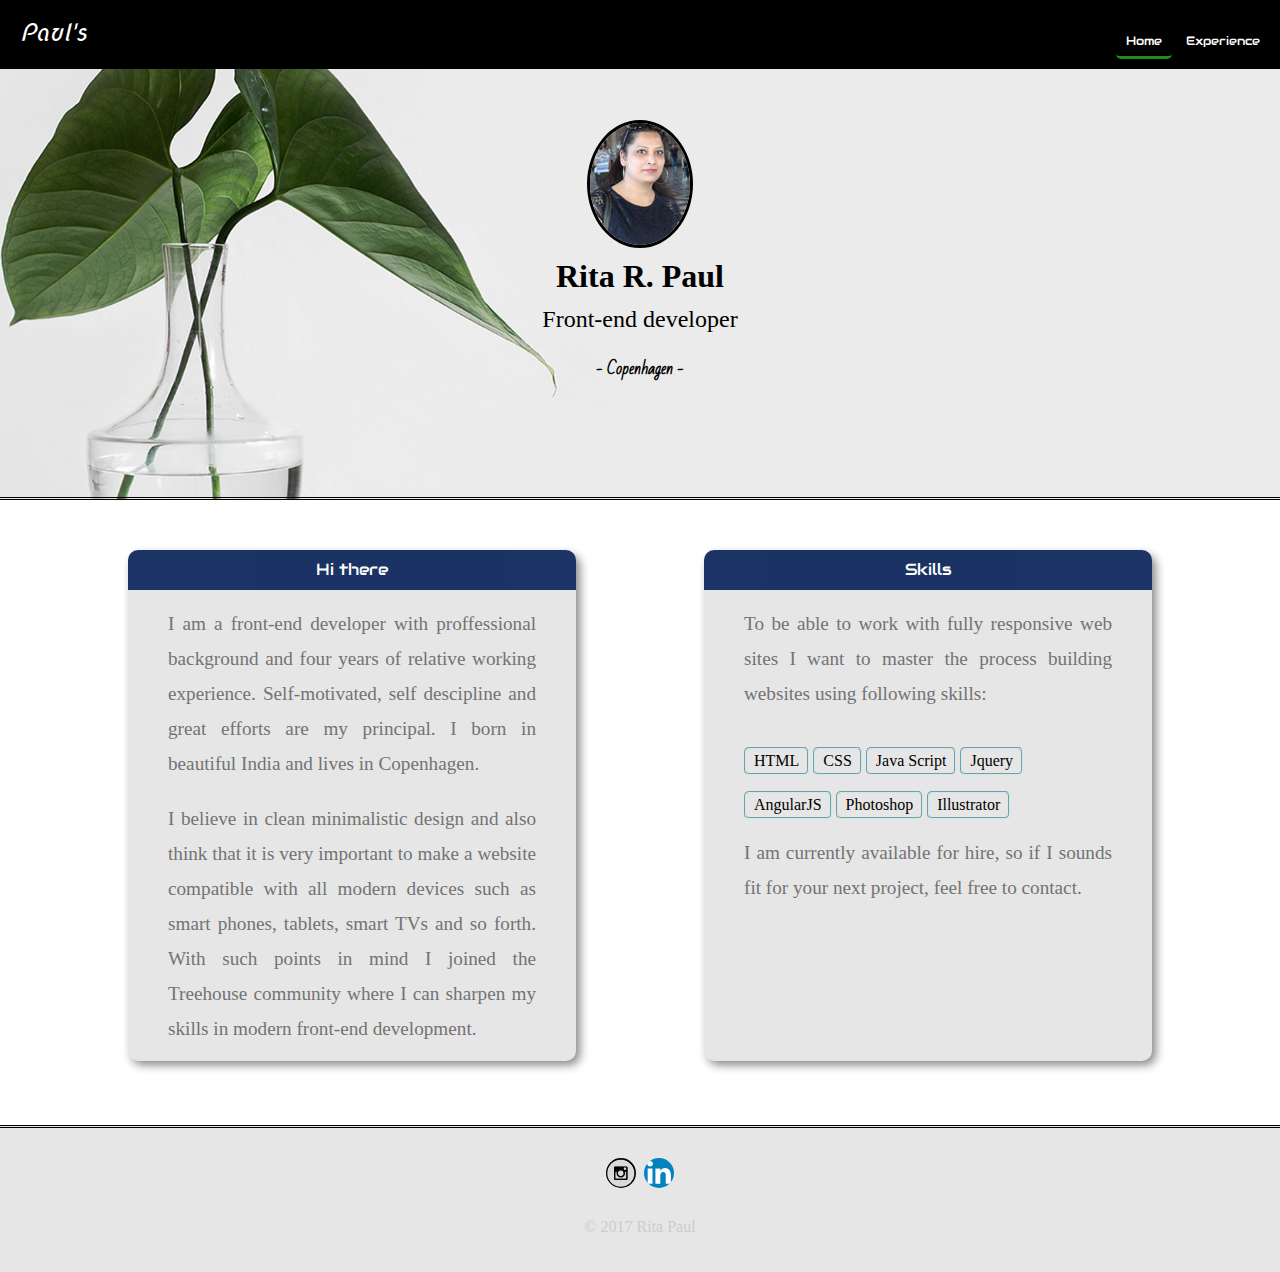
<file: index.html>
<!DOCTYPE html>
<html lang="en">
	<head>
		<title> R.R.Paul</title>
		<meta name="viewport" content="width=device-width, initial-scale=1.0">
		<link rel="stylesheet" href="css/main.css">
		<link href="https://fonts.googleapis.com/css?family=Nova+Script" rel="stylesheet">
		<link href="https://fonts.googleapis.com/css?family=Audiowide" rel="stylesheet">
		<link href="https://fonts.googleapis.com/css?family=Bad+Script" rel="stylesheet">
	</head>
	<body>
		<nav>
			<a href="index.html" id="logo">
				<h1>Paul's</h1>
			</a>
			<ul>
				<li class="selected"><a href="index.html" ><h2>Home</h2></a></li>
				<li ><a href="experience.html"><h2>Experience</h2></a></li>
			</ul>
		</nav>
		<header class="header-index">
			<div class="cover-text">
				<img src= "./img/profile_image.jpg" alt="Profile Picture Rita Paul" class="profile-image">
				<h1>Rita R. Paul</h1>
				<h2>Front-end developer </h2>
				<h3>- Copenhagen -</h3>
			</div>
		</header>
		<div class="group">
			<div class="primary">
			   <h3 class="title">Hi there</h3>
			   <p class="text"> I am a front-end developer with proffessional background and four years of relative working experience.
			   Self-motivated, self descipline and great efforts are my principal. I born in beautiful India and lives in Copenhagen. 
				</p><p class="text">I believe in clean minimalistic design and also think that it is very important to make a website compatible with all
				modern devices such as  smart phones, tablets, smart TVs and so forth. With such points in mind I joined the Treehouse community 
				where I can sharpen my skills in modern front-end development.
				</p>			
			</div>
			<div  class="skills primary">
				<h3 class="title">Skills</h3>
				<p class="text">To be able to work with fully responsive web sites I want to master the process building websites 
				using following skills:</p>
				<ul>
					<li>HTML</li>
					<li>CSS</li>
					<li>Java Script</li>
					<li>Jquery</li>
				</ul>
				<ul>
					<li>AngularJS</li>
					<li>Photoshop</li>
					<li>Illustrator</li>
				</ul>
				<p class="text">I am currently available for hire, so if I sounds fit for your next project, feel free to contact.</p>
			</div>
		</div>
		<footer>
			
			<a href="https://www.instagram.com/ritar.paul/"><img src="img/instagram.png" alt="instagram logo" class="social-icon"></a>
			<a href="http://www.linkedin.com/in/rita-paul-a4020888"><img src="img/linkedin.png" alt="linkedin logo" class="social-icon"></a>
			
			<p> &copy; 2017 Rita Paul </p>
		</footer>
</body>
</html>
</file>
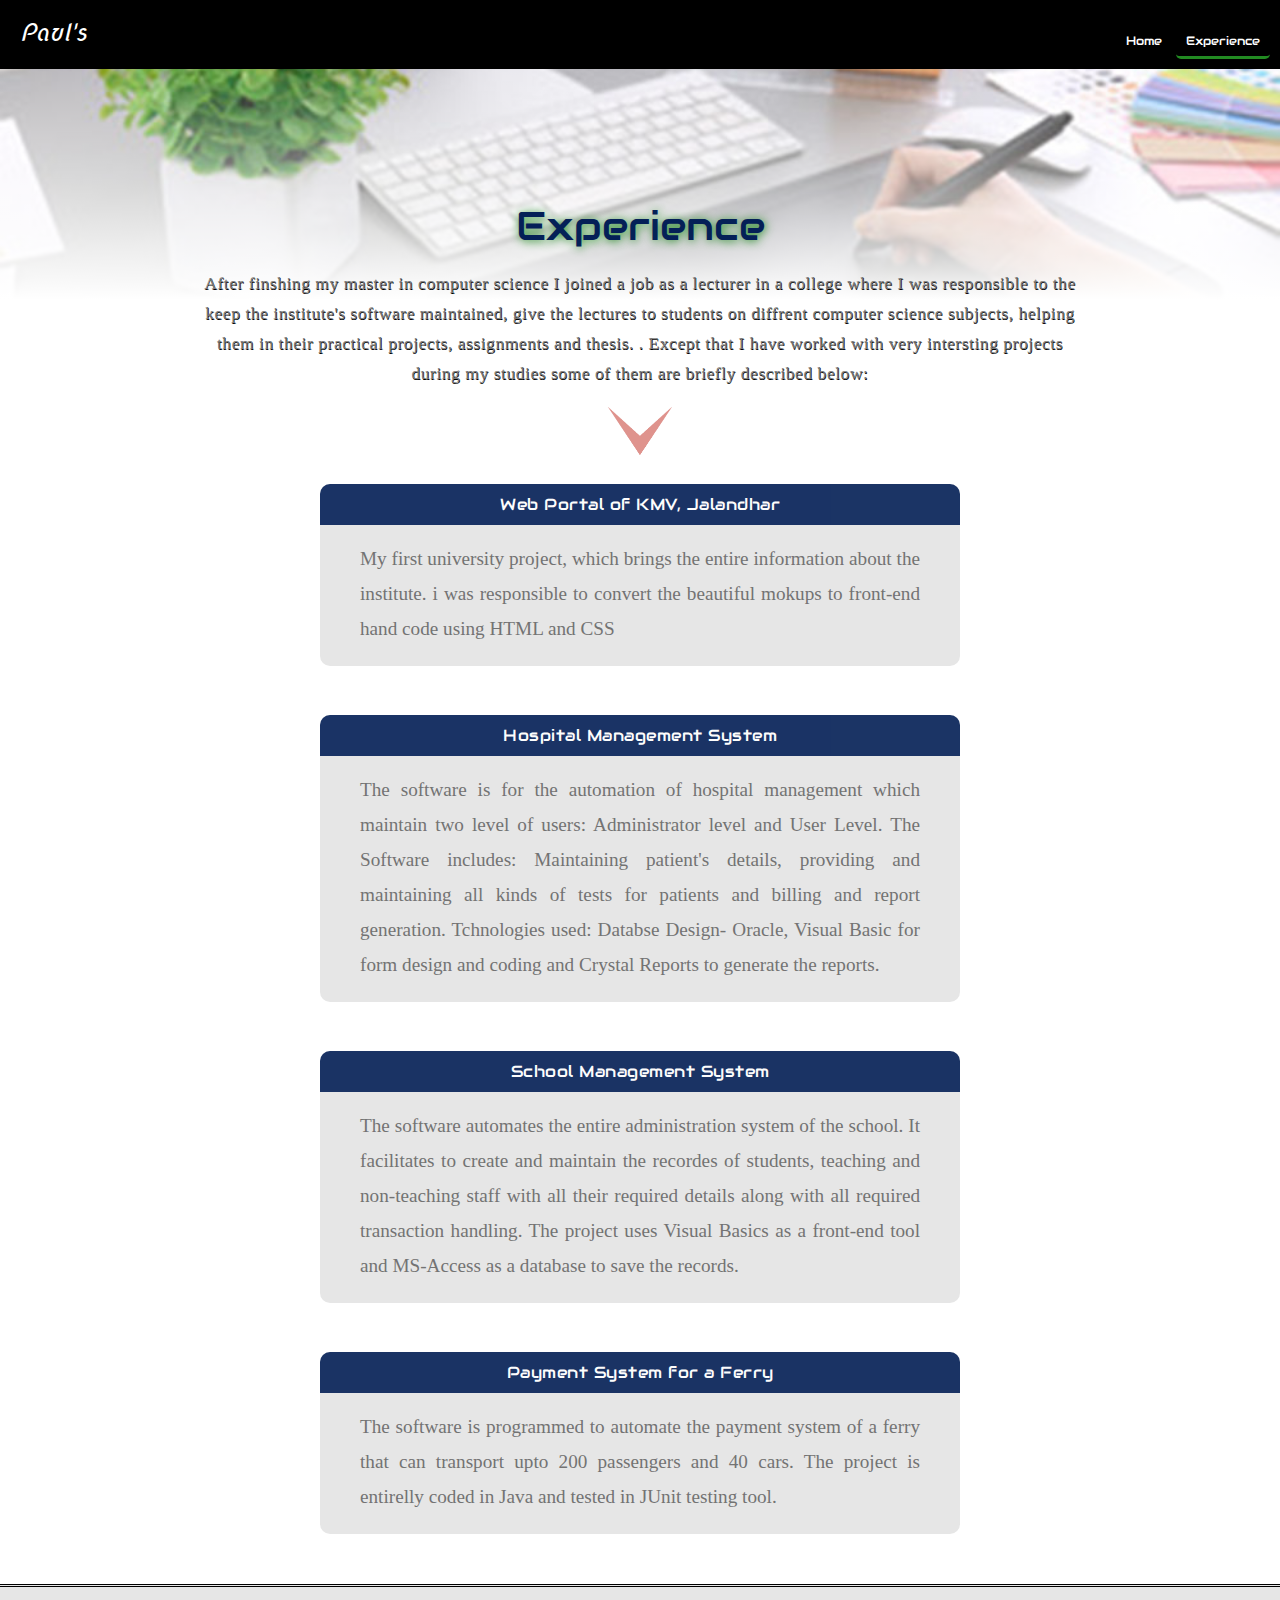
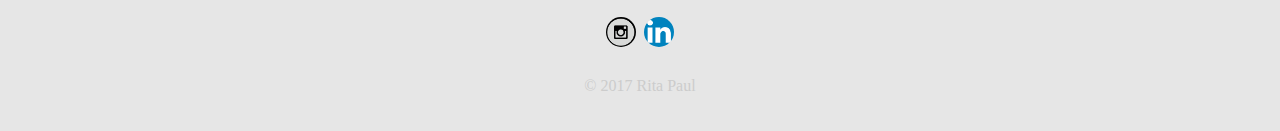
<file: experience.html>
<!DOCTYPE html>
<html lang="en">
	<head>
		<title> R.R.Paul</title>
		<meta name="viewport" content="width=device-width, initial-scale=1.0">
		<link rel="stylesheet" href="css/main.css">
		<link href="https://fonts.googleapis.com/css?family=Nova+Script" rel="stylesheet">
		<link href="https://fonts.googleapis.com/css?family=Audiowide" rel="stylesheet">
		<link href="https://fonts.googleapis.com/css?family=Bad+Script" rel="stylesheet">
	</head>
	<body>
		<nav>
			<a href="index.html" id="logo">
				<h1>Paul's</h1>
			</a>
			<ul>
				<li><a href="index.html"><h2>Home</h2></a></li>
				<li class="selected"><a href="experience.html"><h2>Experience</h2></a></li>
			</ul>
		</nav>
		<header class="header-experience">
			<p class="experience-text">Experience<p>
		</header>
		<div class="description">
			<p>After finshing my master in computer science I joined a job as a lecturer in a college where I was responsible to the keep the institute's software maintained, give the lectures to students on diffrent computer science subjects, helping them in their practical projects, assignments and thesis. 
			. Except that I have worked with very intersting projects during my studies some of them are briefly described below:</p>
			<img src="./img/arrow.png" alt="Arrow">
		</div>
			<section>
				<div class="container">
					<h3 class="title">Web Portal of KMV, Jalandhar</h3>
					<p class="text">My first university project, which brings the entire information about the institute. i was responsible to convert the beautiful mokups to front-end hand code using HTML and CSS </p>
				</div>
				<div class="container">
					<h3 class="title">Hospital Management System</h3>
					<p class="text">The software is for the automation of hospital management which maintain two level of users: Administrator level and User Level. The Software includes: Maintaining patient's details, providing and maintaining all kinds of tests for patients and billing and report generation.
						Tchnologies used: 
						Databse Design- Oracle, Visual Basic for form design and coding and Crystal Reports to generate the reports.
					</p>
				</div>
				<div class="container">
					<h3 class="title">School Management System</h3>
					<p class="text">The  software automates the entire administration system of the school. It facilitates to create and maintain the recordes of students, teaching and non-teaching staff with all their required details along with all required transaction handling. The project uses Visual Basics as a front-end tool and MS-Access as a database to save the records.
					</p>
				</div>
				<div class="container">
					<h3 class="title">Payment System for a Ferry</h3>
					<p class="text">The software is programmed to automate the payment system of a ferry that can transport upto 200 passengers and 40 cars. The project is entirelly coded in Java and tested in JUnit testing tool.
					</p>
				</div>
			</section>
		<footer>
			
			<a href="https://www.instagram.com/ritar.paul/"><img src="img/instagram.png" alt="instagram logo" class="social-icon"></a>
			<a href="http://www.linkedin.com/in/rita-paul-a4020888"><img src="img/linkedin.png" alt="linkedin logo" class="social-icon"></a>
			
			<p> &copy; 2017 Rita Paul </p>
		</footer>
	</body>
</html>
</file>
<file: css/main.css>
/*************************************************************************************
                                MOBILE FIRST APPROACH
*************************************************************************************/

	/*****************GENERAL******************/
	a{
	   text-decoration: none;
    }
    body{
	     margin: 0;
	     padding: 0;
		
	}
	/****************NAVIGATION*****************/
	nav{
		width: 100%;
		background: black;
		min-height: 30px;
		padding: 10px;
		position: fixed;
		text-align: center;
	}
	/*make a unique logo for mobile display*/
	#logo{
		text-align: center;
		margin:0;
	}
	/* logo text*/
	#logo h1{
		text-align:center;
		font-family: 'Nova Script', Helvetica, Arial, sans-serif;
		font-size:	1.50em;
		font-weight: normal;
		line-height: 0.6em;
		color: #fff;
		 
	}
	/*Menu*/
	nav ul{
		list-style:none;
		margin: 0 10px;
		padding:0;
	}
	nav li{
		display:inline-block;
	}
	nav li h2{
		font-family: 'Audiowide', Helvetica, Arial, sans-serif; 
		font-weight:500;
		font-size:	0.75em;
		font-weight: normal;
		padding: 8px 10px;
		margin: 0;
		color: #fff;
	}
	nav li:hover{
		background-color: forestgreen;
		border-radius: 5px;
		border-bottom:none;
	}
	.selected{
		border-bottom:3px solid forestgreen;
		border-radius: 5px;
	}
	
/*********************COVER*******************/
/*Index-Page: Cover*/
	.header-index{
		background-color:#eaeaea;
		box-sizing: border-box;
		height:400px;
		text-align:center;
		background: url("../img/plant.jpg") no-repeat center;
		width: 100%;
		background-position: 40% 60%;
		/*padding-bottom:200px;*/
		border-bottom:3px double black;
	}
	.header-index .profile-image{
		border: 3px solid black;
		margin: auto;
		margin-top:120px;
		border-radius: 50%;
		color:#ff9999;
		padding:0px;
	}
	.cover-text{
		height: 400px;
		display: inline-block;
	}
	.cover-text:hover{
		background-image: url('../img/focus6.png');
		color: black;
		background-repeat: no-repeat;
		background-position: center bottom;
		background-size: 150px 150px;
	}
	.header-index h1{
		font-size:	1.50em;
		color: black;
		font-weight:bold;
		padding-top:0px;
		line-height: 0.6em;
        margin: 15px 0;
	}
	.header-index h2{
		font-size:	1.25em;
		color: black;
		font-weight: bold;
		padding-bottom:0;
	}
	.header-index h3{
		display:inline;
		padding-top:  0px;
		font-family: 'Bad Script', Helvetica, Arial, sans-serif;
		margin:0;
		font-size: 1em;
	}
	
/*Experience-Page: cover*/
	.header-experience{
		
		background: linear-gradient(to top,#fff, transparent 85%),
		                   url('../img/model_3.jpg');
		background-position: center;
		background-size:cover;
		text-align:center;
		height:300px;
		width: 100%;
		margin-top: -40px;
	}
	.experience-text{
		
		font-size: 2.50em;
		font-family: 'Audiowide';
		padding-top:200px;
		text-shadow: 1px 1px 10px forestgreen;
		color:#042057;
		
	}
		.description{
		font-size:1.10em;
		text-align:center;
		color:#7b7b7b;
		width:70%;
		height:auto;
		line-height:30px;
		letter-spacing:.5px;
		margin: -50px auto 50px ;
		text-shadow: .5px  1px #000;
		padding: 0;
		
	}
	.description img{
		height:90px;
		width: 70px;
		opacity: .5;
		margin: -50px;
		padding:0;
		
	}

/**********************Body****************************/
	.primary{
		min-height:400px;
		text-align:left;
		line-height:20px;
		background-color:#e6e6e6;
		margin: 20px 20px;
		padding:0;
		border: 1px solid #042057;
	}
	.skills li{
		display: inline-block;
		padding: 2px 8px;
		border: 2px groove  #c1eff1;
		border-radius: 5px;
	}
	.text{
		margin: auto 10px;
		text-align: justify;
		font-size: 1.20em;
		color: #737373;
		line-height: 35px;
		letter-spacing: 0px;
		padding-bottom:20px;
		
	}
	.title{
		font-size:1em;
		font-family: 'Audiowide', Helvetica, Arial, sans-serif;
		display:block;
		background-color: #042057;
		margin-top: -1px;
		color:white;
		text-align:center;
		font-weight: normal;
		padding: 10px 0 ;
		opacity:.9;
		
	}
	.container{
		background-color:#e6e6e6;
		width:90%;
		height:auto;
		margin: 50px auto;
		text-align: center;
		letter-spacing:.5px;
		padding:0;
		
	}

/*******************FOOTER***********************/
footer {
		font-size: 1em;
		text-align: center;
		border-top: 3px double black;
		background-color:#e6e6e6;
		/*margin: 10px 0px;*/
		color: #ccc;
		padding: 20px 30px;
		clear: both;
	}
  
  .social-icon{
		width: 30px;
		height: 30px;
		margin: 10px 2px;
		border-radius: 50%;
	}
/*********************************************************************************************************
												BIGGER SCREENS
*********************************************************************************************************/


@media screen and (min-width: 480px) {

/********************NAVIGATION***********************/
	nav ul{
		margin: 15px 20px 0 0;
		float: right;
	}
/***********************COVER***********************/
	.header-index{
		height: 500px;
		/*background: url("../img/plant.jpg") no-repeat center;*/
		background-size: cover;
}
	.header-index .profile-image{
		margin-top:120px;
	}

	.header-index h1{
		font-size:	2em;
	}
    .header-index h2{
		font-size:	1.50em;
		font-weight: normal;
	}
	.cover-text:hover{
		background-size: 180px 150px;
	}
	#logo{
		float:left;
		padding-left: 10px;
	}
/*************************Body*****************************/

	.primary{
		width: 35%;
		float: left;
		border:0;
		box-shadow: 4px 4px 10px #888888;
		margin: 4% 5% 5% 10%;
		padding:0;
		border-radius:10px;
		height:510px;
	}
	
	
	.text{
		margin-left: 40px;
		margin-right: 40px;
	}
	.skills{
		width:35%;
		/*min-height:400px;*/
		float: right;
		border-radius:10px;
		line-height:20px;
		background-color:#e6e6e6;
		box-shadow: 4px 4px 10px #888888;
		border: 0px;
		margin: 4% 10% 5% 5%;
		padding: 0;
		height:510px;
	}
	.title{
		border-top-left-radius: 10px;
		border-top-right-radius: 10px;
	}
	.skills:hover{
		background-color: #f8f8f8;
	}
	.primary:hover{
		background-color: #f8f8f8;
		transition:1.5s;
	}
	.container{
		width:50%;
		height:auto;
		border-radius:10px;
	}

/*.skills li:nth-child(2n){
	border-bottom: 3px solid  #c1eff1;
	
}*/
.group:after{
	content:"";
	display: table;
	clear:both;
	
}
}
</file>
